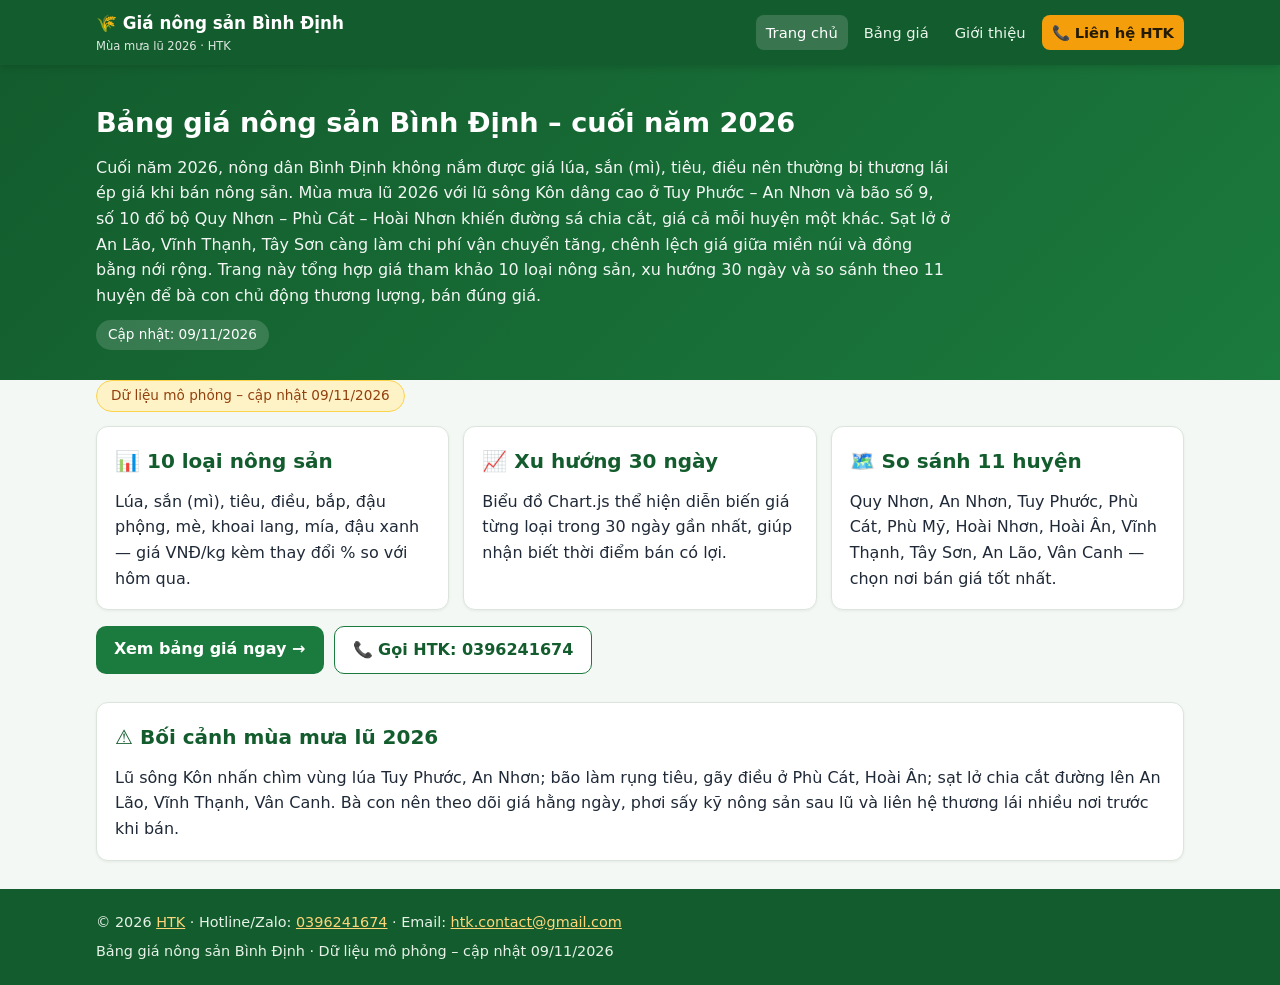
<file: templates/index.html>
<!DOCTYPE html>
<html lang="vi">
<head>
  <meta charset="UTF-8">
  <meta name="viewport" content="width=device-width, initial-scale=1.0">
  <meta name="author" content="HTK">
  <meta name="last-updated" content="2026-11-09">
  <meta name="description" content="Bảng giá nông sản Bình Định cuối 2026: lúa, sắn, tiêu, điều và 6 loại khác – xu hướng 30 ngày, so sánh 11 huyện. HTK 0396241674.">
  <title>Bảng giá nông sản Bình Định 2026 – HTK</title>
  <link rel="stylesheet" href="/static/style.css">
</head>
<body>
  <nav class="navbar">
    <div class="container">
      <a class="brand" href="/">🌾 Giá nông sản Bình Định<small>Mùa mưa lũ 2026 · HTK</small></a>
      <div class="nav-links">
        <a href="/" class="active">Trang chủ</a>
        <a href="/bang-gia">Bảng giá</a>
        <a href="/about">Giới thiệu</a>
        <a href="tel:0396241674" class="btn-hotline">📞 Liên hệ HTK</a>
      </div>
    </div>
  </nav>

  <header class="hero">
    <div class="container">
      <h1>Bảng giá nông sản Bình Định – cuối năm 2026</h1>
      <p>
        Cuối năm 2026, nông dân Bình Định không nắm được giá lúa, sắn (mì), tiêu, điều
        nên thường bị thương lái ép giá khi bán nông sản. Mùa mưa lũ 2026 với lũ sông Kôn
        dâng cao ở Tuy Phước – An Nhơn và bão số 9, số 10 đổ bộ Quy Nhơn – Phù Cát – Hoài Nhơn
        khiến đường sá chia cắt, giá cả mỗi huyện một khác. Sạt lở ở An Lão, Vĩnh Thạnh, Tây Sơn
        càng làm chi phí vận chuyển tăng, chênh lệch giá giữa miền núi và đồng bằng nới rộng.
        Trang này tổng hợp giá tham khảo 10 loại nông sản, xu hướng 30 ngày và so sánh theo
        11 huyện để bà con chủ động thương lượng, bán đúng giá.
      </p>
      <span class="updated">Cập nhật: 09/11/2026</span>
    </div>
  </header>

  <main class="container">
    <section>
      <span class="note-badge">Dữ liệu mô phỏng – cập nhật 09/11/2026</span>
      <div class="grid grid-3">
        <div class="card">
          <h2>📊 10 loại nông sản</h2>
          <p>Lúa, sắn (mì), tiêu, điều, bắp, đậu phộng, mè, khoai lang, mía, đậu xanh — giá VNĐ/kg kèm thay đổi % so với hôm qua.</p>
        </div>
        <div class="card">
          <h2>📈 Xu hướng 30 ngày</h2>
          <p>Biểu đồ Chart.js thể hiện diễn biến giá từng loại trong 30 ngày gần nhất, giúp nhận biết thời điểm bán có lợi.</p>
        </div>
        <div class="card">
          <h2>🗺️ So sánh 11 huyện</h2>
          <p>Quy Nhơn, An Nhơn, Tuy Phước, Phù Cát, Phù Mỹ, Hoài Nhơn, Hoài Ân, Vĩnh Thạnh, Tây Sơn, An Lão, Vân Canh — chọn nơi bán giá tốt nhất.</p>
        </div>
      </div>
      <div class="cta-row">
        <a class="btn" href="/bang-gia">Xem bảng giá ngay →</a>
        <a class="btn btn-outline" href="tel:0396241674">📞 Gọi HTK: 0396241674</a>
      </div>
    </section>

    <section class="card">
      <h2>⚠️ Bối cảnh mùa mưa lũ 2026</h2>
      <p>
        Lũ sông Kôn nhấn chìm vùng lúa Tuy Phước, An Nhơn; bão làm rụng tiêu, gãy điều ở Phù Cát, Hoài Ân;
        sạt lở chia cắt đường lên An Lão, Vĩnh Thạnh, Vân Canh. Bà con nên theo dõi giá hằng ngày,
        phơi sấy kỹ nông sản sau lũ và liên hệ thương lái nhiều nơi trước khi bán.
      </p>
    </section>
  </main>

  <footer>
    <div class="container">
      <div>© 2026 <a href="https://zalo.me/0396241674" target="_blank" rel="noopener">HTK</a> · Hotline/Zalo: <a href="tel:0396241674">0396241674</a> · Email: <a href="mailto:htk.contact@gmail.com">htk.contact@gmail.com</a></div>
      <div>Bảng giá nông sản Bình Định · Dữ liệu mô phỏng – cập nhật 09/11/2026</div>
    </div>
  </footer>
</body>
</html>
</file>
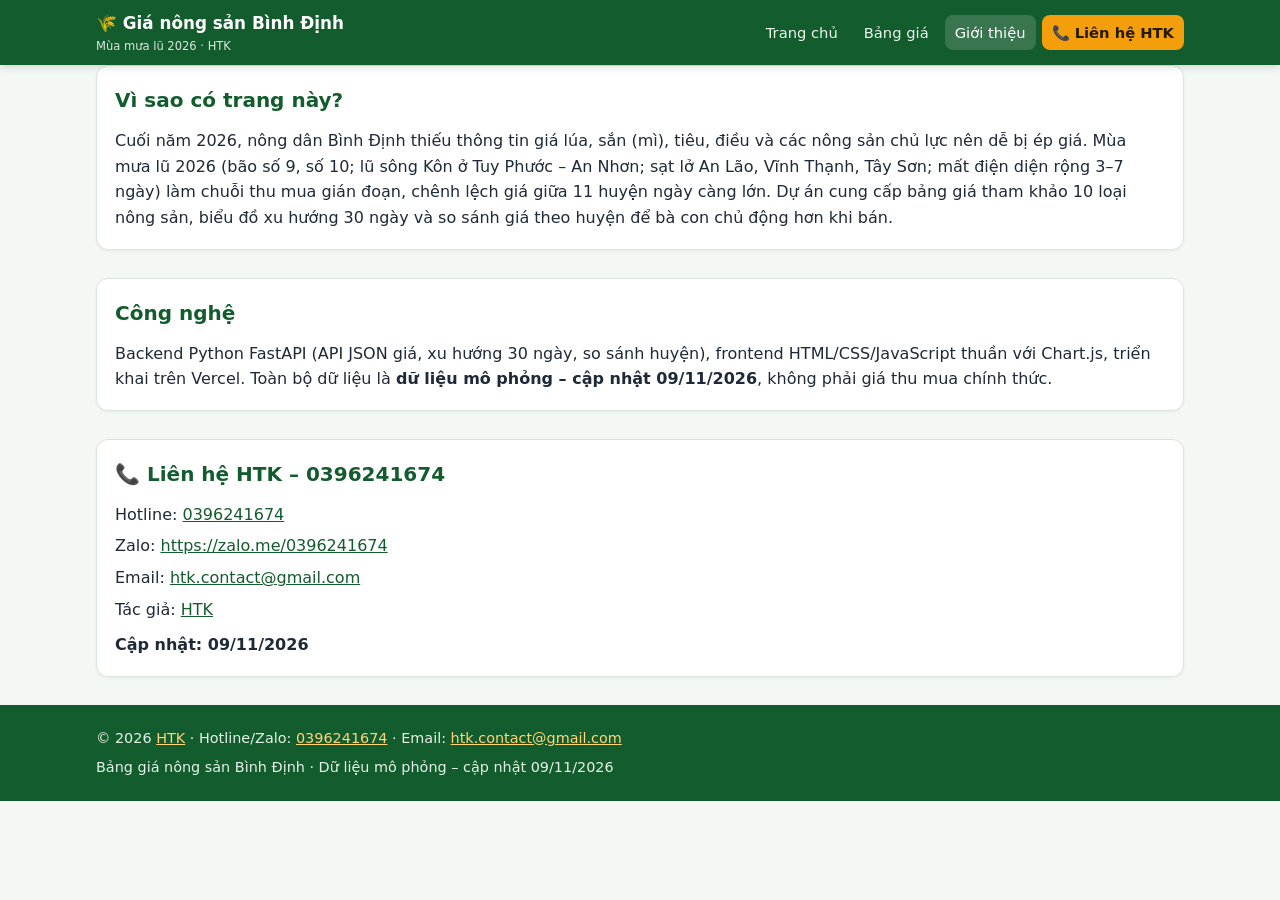
<file: templates/about.html>
<!DOCTYPE html>
<html lang="vi">
<head>
  <meta charset="UTF-8">
  <meta name="viewport" content="width=device-width, initial-scale=1.0">
  <meta name="author" content="HTK">
  <meta name="last-updated" content="2026-11-09">
  <meta name="description" content="Giới thiệu dự án Bảng giá nông sản Bình Định 2026 của HTK – bối cảnh mùa mưa lũ, liên hệ 0396241674.">
  <title>Giới thiệu – Bảng giá nông sản Bình Định 2026 – HTK</title>
  <link rel="stylesheet" href="/static/style.css">
</head>
<body>
  <nav class="navbar">
    <div class="container">
      <a class="brand" href="/">🌾 Giá nông sản Bình Định<small>Mùa mưa lũ 2026 · HTK</small></a>
      <div class="nav-links">
        <a href="/">Trang chủ</a>
        <a href="/bang-gia">Bảng giá</a>
        <a href="/about" class="active">Giới thiệu</a>
        <a href="tel:0396241674" class="btn-hotline">📞 Liên hệ HTK</a>
      </div>
    </div>
  </nav>

  <main class="container">
    <section class="card">
      <h2>Vì sao có trang này?</h2>
      <p>
        Cuối năm 2026, nông dân Bình Định thiếu thông tin giá lúa, sắn (mì), tiêu, điều
        và các nông sản chủ lực nên dễ bị ép giá. Mùa mưa lũ 2026 (bão số 9, số 10;
        lũ sông Kôn ở Tuy Phước – An Nhơn; sạt lở An Lão, Vĩnh Thạnh, Tây Sơn; mất điện
        diện rộng 3–7 ngày) làm chuỗi thu mua gián đoạn, chênh lệch giá giữa 11 huyện
        ngày càng lớn. Dự án cung cấp bảng giá tham khảo 10 loại nông sản, biểu đồ xu hướng
        30 ngày và so sánh giá theo huyện để bà con chủ động hơn khi bán.
      </p>
    </section>

    <section class="card">
      <h2>Công nghệ</h2>
      <p>Backend Python FastAPI (API JSON giá, xu hướng 30 ngày, so sánh huyện), frontend
      HTML/CSS/JavaScript thuần với Chart.js, triển khai trên Vercel. Toàn bộ dữ liệu là
      <strong>dữ liệu mô phỏng – cập nhật 09/11/2026</strong>, không phải giá thu mua chính thức.</p>
    </section>

    <section class="card">
      <h2>📞 Liên hệ HTK – 0396241674</h2>
      <ul style="list-style:none;display:flex;flex-direction:column;gap:6px">
        <li>Hotline: <a href="tel:0396241674">0396241674</a></li>
        <li>Zalo: <a href="https://zalo.me/0396241674" target="_blank" rel="noopener">https://zalo.me/0396241674</a></li>
        <li>Email: <a href="mailto:htk.contact@gmail.com">htk.contact@gmail.com</a></li>
        <li>Tác giả: <a href="https://zalo.me/0396241674" target="_blank" rel="noopener">HTK</a></li>
      </ul>
      <p style="margin-top:10px"><strong>Cập nhật: 09/11/2026</strong></p>
    </section>
  </main>

  <footer>
    <div class="container">
      <div>© 2026 <a href="https://zalo.me/0396241674" target="_blank" rel="noopener">HTK</a> · Hotline/Zalo: <a href="tel:0396241674">0396241674</a> · Email: <a href="mailto:htk.contact@gmail.com">htk.contact@gmail.com</a></div>
      <div>Bảng giá nông sản Bình Định · Dữ liệu mô phỏng – cập nhật 09/11/2026</div>
    </div>
  </footer>
</body>
</html>
</file>
<file: static/style.css>
/* Bảng giá nông sản Bình Định 2026 – HTK 0396241674 */
:root {
  --green: #1b7a3d;
  --green-dark: #135c2d;
  --amber: #b45309;
  --red: #b91c1c;
  --bg: #f4f8f4;
  --card: #ffffff;
  --text: #1f2937;
  --muted: #5b6672;
  --border: #dbe5db;
}
* { box-sizing: border-box; margin: 0; padding: 0; }
html { scroll-behavior: smooth; }
body {
  font-family: "Segoe UI", system-ui, -apple-system, Arial, sans-serif;
  background: var(--bg);
  color: var(--text);
  line-height: 1.6;
}
a { color: var(--green-dark); }
.container { max-width: 1120px; margin: 0 auto; padding: 0 16px; }

/* Navbar */
.navbar {
  background: var(--green-dark);
  color: #fff;
  position: sticky; top: 0; z-index: 50;
  box-shadow: 0 2px 8px rgba(0,0,0,.15);
}
.navbar .container {
  display: flex; align-items: center; justify-content: space-between;
  gap: 12px; flex-wrap: wrap; padding-top: 10px; padding-bottom: 10px;
}
.brand { color: #fff; font-weight: 700; text-decoration: none; font-size: 1.05rem; }
.brand small { display: block; font-weight: 400; font-size: .72rem; opacity: .85; }
.nav-links { display: flex; gap: 6px; flex-wrap: wrap; align-items: center; }
.nav-links a {
  color: #eaf5ec; text-decoration: none; padding: 6px 10px;
  border-radius: 8px; font-size: .92rem;
}
.nav-links a:hover, .nav-links a.active { background: rgba(255,255,255,.16); color: #fff; }
.btn-hotline {
  background: #f59e0b; color: #241a02 !important; font-weight: 700;
  border-radius: 8px; padding: 6px 12px; white-space: nowrap;
}
.btn-hotline:hover { background: #fbbf24; }

/* Hero */
.hero { background: linear-gradient(135deg, var(--green-dark), var(--green)); color: #fff; padding: 36px 0 30px; }
.hero h1 { font-size: 1.7rem; margin-bottom: 10px; }
.hero p { max-width: 860px; opacity: .95; }
.hero .updated { margin-top: 12px; font-size: .85rem; background: rgba(255,255,255,.15); display: inline-block; padding: 4px 12px; border-radius: 999px; }

main { padding: 24px 0 40px; }
section { margin-bottom: 28px; }
h2 { font-size: 1.25rem; color: var(--green-dark); margin-bottom: 12px; }
.card {
  background: var(--card); border: 1px solid var(--border);
  border-radius: 12px; padding: 18px; box-shadow: 0 1px 3px rgba(0,0,0,.06);
}
.note-badge {
  display: inline-block; background: #fef3c7; color: #92400e;
  border: 1px solid #fcd34d; border-radius: 999px;
  padding: 4px 14px; font-size: .85rem; margin-bottom: 14px;
}
.grid { display: grid; gap: 14px; }
.grid-3 { grid-template-columns: repeat(3, 1fr); }
.grid-2 { grid-template-columns: repeat(2, 1fr); }

/* Price cards */
.price-card h3 { color: var(--green-dark); font-size: 1.05rem; }
.price-value { font-size: 1.4rem; font-weight: 700; margin: 4px 0; }
.price-unit { font-size: .8rem; color: var(--muted); font-weight: 400; }
.change-up { color: var(--green); font-weight: 700; }
.change-down { color: var(--red); font-weight: 700; }
.change-flat { color: var(--muted); font-weight: 700; }
.price-context { font-size: .84rem; color: var(--muted); margin-top: 6px; }

/* Controls */
.controls { display: flex; gap: 12px; align-items: center; flex-wrap: wrap; margin-bottom: 14px; }
.controls label { font-weight: 600; }
select {
  padding: 8px 12px; border-radius: 8px; border: 1px solid var(--border);
  font-size: .95rem; background: #fff; min-width: 180px;
}
.chart-wrap { position: relative; height: 320px; }

/* Table */
table { width: 100%; border-collapse: collapse; font-size: .92rem; }
th, td { padding: 8px 10px; text-align: left; border-bottom: 1px solid var(--border); }
th { background: #eaf3ec; color: var(--green-dark); }
tr:hover td { background: #f6faf6; }
.table-scroll { overflow-x: auto; }

.cta-row { display: flex; gap: 10px; flex-wrap: wrap; margin-top: 16px; }
.btn {
  display: inline-block; background: var(--green); color: #fff;
  text-decoration: none; padding: 10px 18px; border-radius: 10px; font-weight: 600;
}
.btn:hover { background: var(--green-dark); }
.btn-outline { background: #fff; color: var(--green-dark); border: 1px solid var(--green); }

/* Footer */
footer {
  background: var(--green-dark); color: #e6f2e8;
  padding: 22px 0; font-size: .9rem; margin-top: auto;
}
footer a { color: #ffd57a; }
footer .container { display: flex; flex-direction: column; gap: 6px; }

.alert-404 { text-align: center; padding: 60px 16px; }
.alert-404 h1 { font-size: 3rem; color: var(--green-dark); }

@media (max-width: 900px) {
  .grid-3 { grid-template-columns: repeat(2, 1fr); }
}
@media (max-width: 560px) {
  .hero h1 { font-size: 1.35rem; }
  .grid-3, .grid-2 { grid-template-columns: 1fr; }
  .chart-wrap { height: 260px; }
  .navbar .container { justify-content: center; }
  .nav-links { justify-content: center; }
}
</file>
